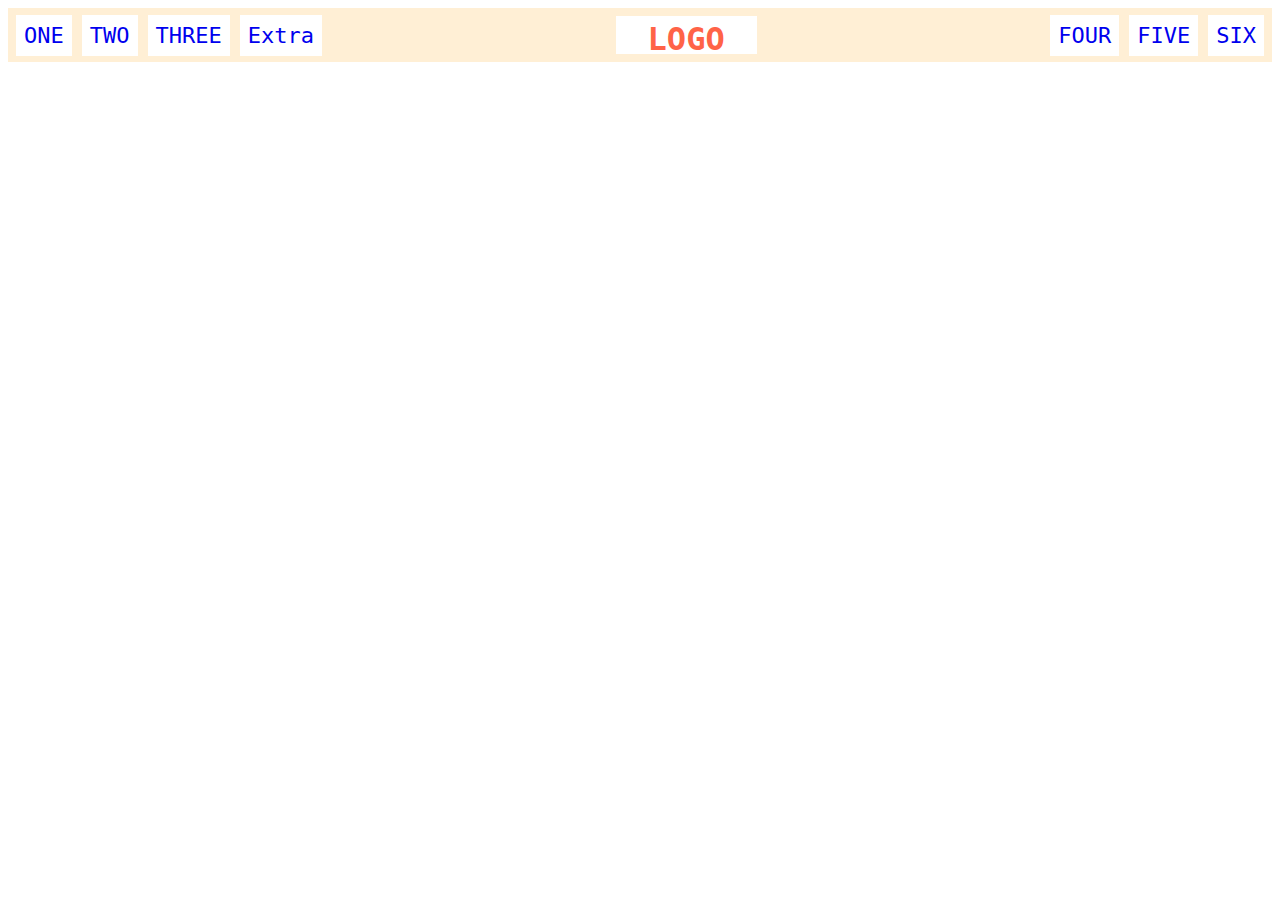
<file: foundations/flex/02-flex-header/index.html>
<!DOCTYPE html>
<html lang="en">
  <head>
    <meta charset="UTF-8">
    <meta http-equiv="X-UA-Compatible" content="IE=edge">
    <meta name="viewport" content="width=device-width, initial-scale=1.0">
    <title>Flex Header</title>
    <link rel="stylesheet" href="style.css">
  </head>
  <body>
    <div class="header">
      <div class="left-links">
        <ul>
          <li><a href="#">ONE</a></li>
          <li><a href="#">TWO</a></li>
          <li><a href="#">THREE</a></li>
          <li><a href="#">Extra</a></li>
        </ul>
      </div>
      <div class="logo">LOGO</div>
      <div class="right-links">
        <ul>
          <li><a href="#">FOUR</a></li>
          <li><a href="#">FIVE</a></li>
          <li><a href="#">SIX</a></li>
        </ul>
      </div>
    </div>
  </body>
</html>
</file>
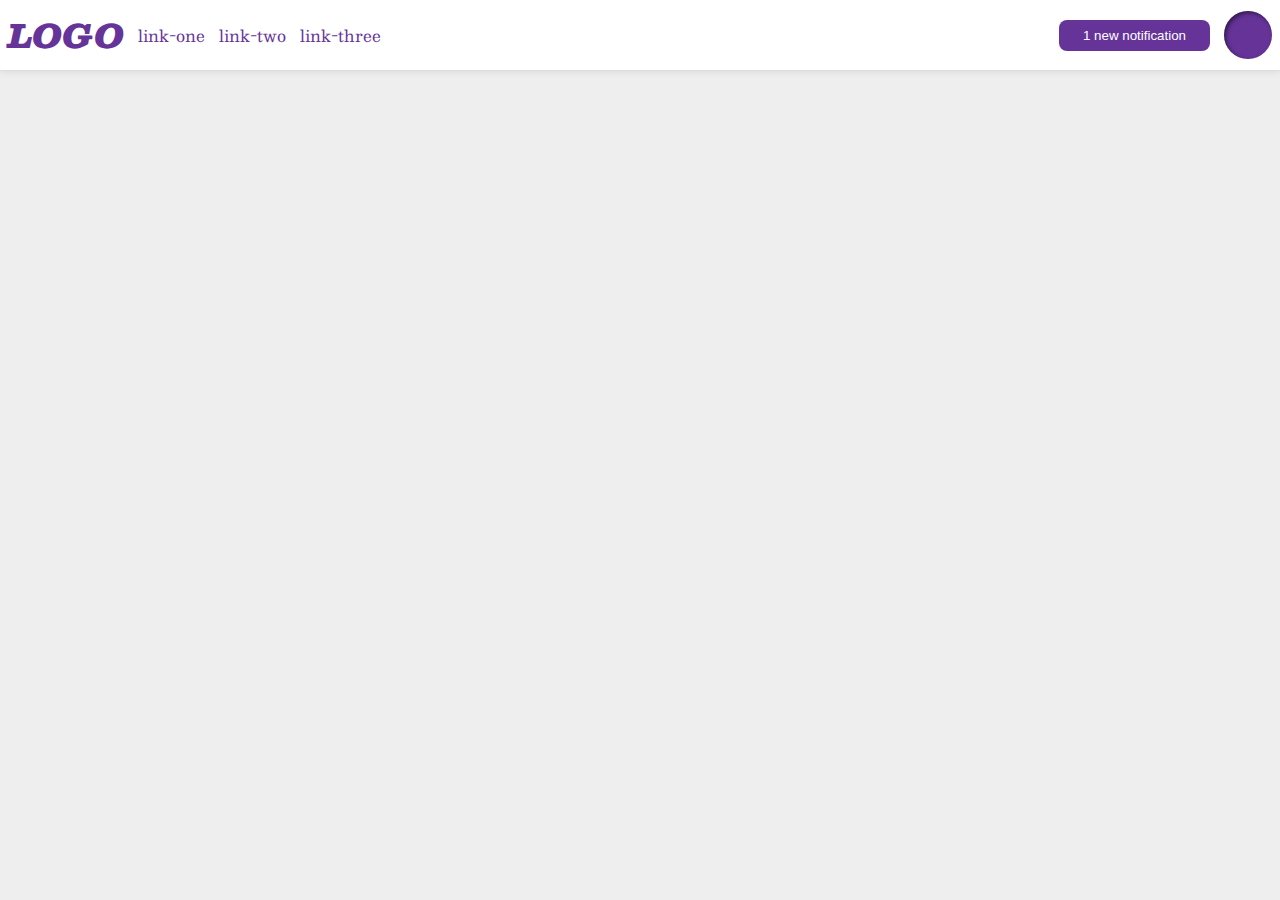
<file: foundations/flex/03-flex-header-2/index.html>
<!DOCTYPE html>
<html lang="en">
  <head>
    <meta charset="UTF-8">
    <meta http-equiv="X-UA-Compatible" content="IE=edge">
    <meta name="viewport" content="width=device-width, initial-scale=1.0">
    <title>Flex Header 2</title>
    <link rel="stylesheet" href="style.css">
  </head>
  <body>
    <div class="header">
      <div class="left">
        <div class="logo">
          LOGO
        </div>
        <ul class="links">
          <li><a href="https://google.com">link-one</a></li>
          <li><a href="https://google.com">link-two</a></li>
          <li><a href="https://google.com">link-three</a></li>
        </ul>
      </div>
      <div class="right">
        <button class="notifications">
          1 new notification
        </button>
        <div class="profile-image"></div>        
      </div>
    </div>
  </body>
</html>
</file>
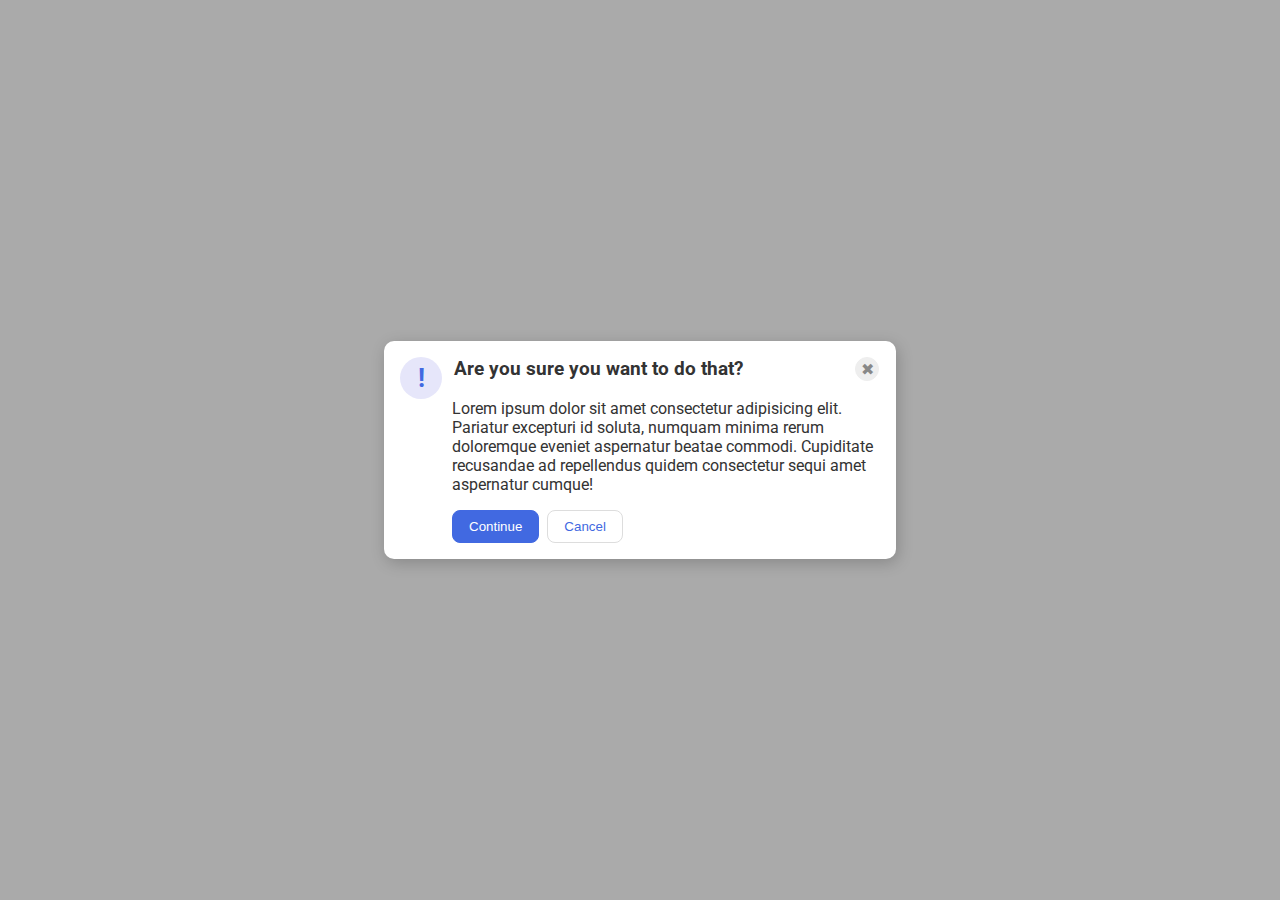
<file: foundations/flex/05-flex-modal/index.html>
<!DOCTYPE html>
<html lang="en">
  <head>
    <meta charset="UTF-8">
    <meta http-equiv="X-UA-Compatible" content="IE=edge">
    <meta name="viewport" content="width=device-width, initial-scale=1.0">
    <link rel="stylesheet" href="style.css">
    <title>Modal</title>
  </head>
  <body>
    <div class="modal">

      <div class="container">
        <div class="top">
          <div class="icon">!</div>
          <div class="header">Are you sure you want to do that?</div>
          <button class="close-button">✖</button>
        </div>
        <div class="bottom">
          <div class="text">Lorem ipsum dolor sit amet consectetur adipisicing elit. Pariatur excepturi id soluta, numquam minima rerum doloremque eveniet aspernatur beatae commodi. Cupiditate recusandae ad repellendus quidem consectetur sequi amet aspernatur cumque!</div>
          <button class="continue">Continue</button>
          <button class="cancel">Cancel</button>
        </div>
      </div>  
    </div>
  </body>
</html>
</file>
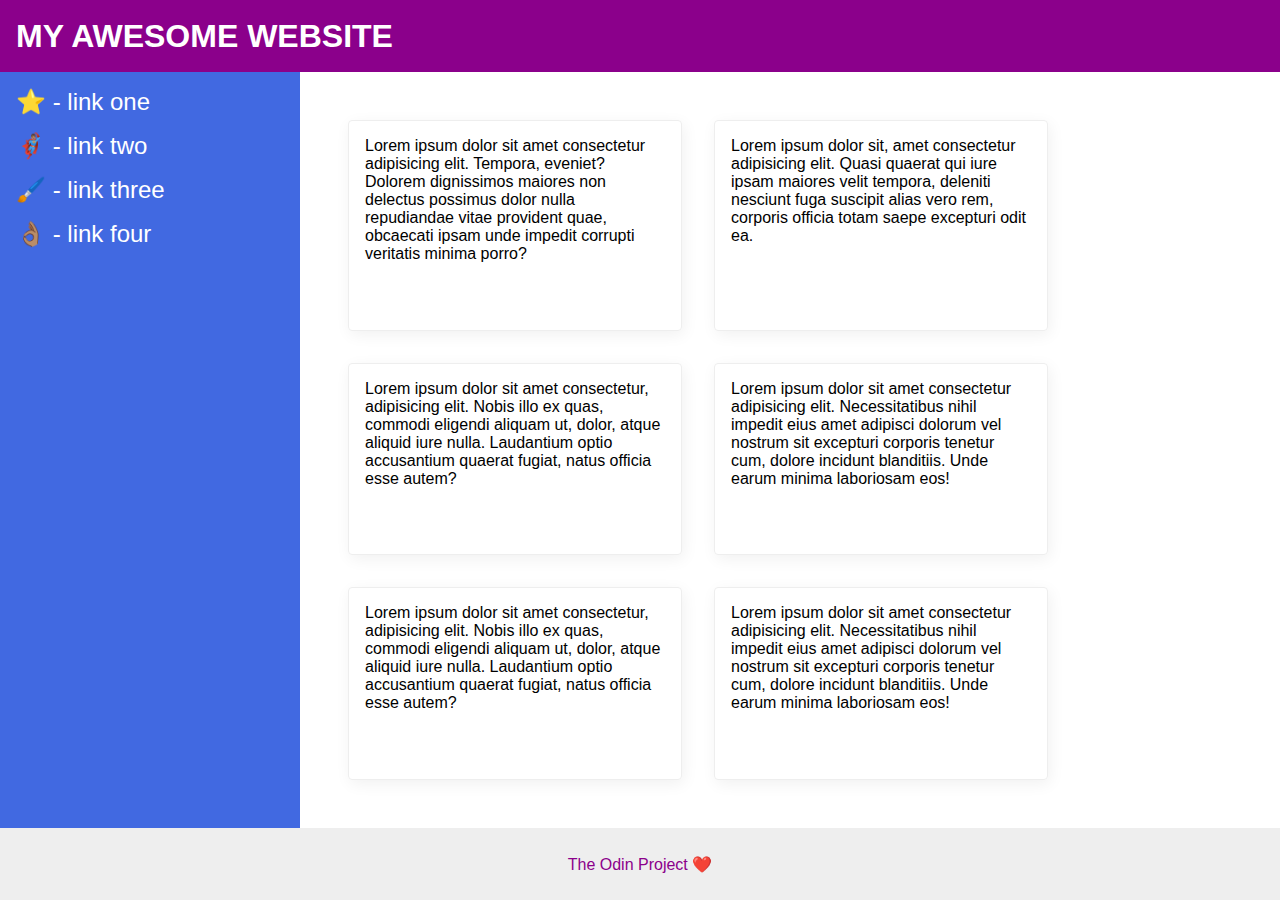
<file: foundations/flex/07-flex-layout-2/index.html>
<!DOCTYPE html>
<html lang="en">
  <head>
    <meta charset="UTF-8">
    <meta http-equiv="X-UA-Compatible" content="IE=edge">
    <meta name="viewport" content="width=device-width, initial-scale=1.0">
    <title>The Holy Grail</title>
    <link rel="stylesheet" href="style.css">
  </head>
  <body>
    <div class="header">
      MY AWESOME WEBSITE
    </div>
    <div class="body">
      <div class="sidebar">
        <ul>
          <li><a href="#">⭐ - link one</a></li>
          <li><a href="#">🦸🏽‍♂️ - link two</a></li>
          <li><a href="#">🖌️ - link three</a></li>
          <li><a href="#">👌🏽 - link four</a></li>
        </ul>
      </div>
      <div class="card-container">
        <div class="card">Lorem ipsum dolor sit amet consectetur adipisicing elit. Tempora, eveniet? Dolorem dignissimos maiores non delectus possimus dolor nulla repudiandae vitae provident quae, obcaecati ipsam unde impedit corrupti veritatis minima porro?</div>
        <div class="card">Lorem ipsum dolor sit, amet consectetur adipisicing elit. Quasi quaerat qui iure ipsam maiores velit tempora, deleniti nesciunt fuga suscipit alias vero rem, corporis officia totam saepe excepturi odit ea.</div>
        <div class="card">Lorem ipsum dolor sit amet consectetur, adipisicing elit. Nobis illo ex quas, commodi eligendi aliquam ut, dolor, atque aliquid iure nulla. Laudantium optio accusantium quaerat fugiat, natus officia esse autem?</div>
        <div class="card">Lorem ipsum dolor sit amet consectetur adipisicing elit. Necessitatibus nihil impedit eius amet adipisci dolorum vel nostrum sit excepturi corporis tenetur cum, dolore incidunt blanditiis. Unde earum minima laboriosam eos!</div>
        <div class="card">Lorem ipsum dolor sit amet consectetur, adipisicing elit. Nobis illo ex quas, commodi eligendi aliquam ut, dolor, atque aliquid iure nulla. Laudantium optio accusantium quaerat fugiat, natus officia esse autem?</div>
        <div class="card">Lorem ipsum dolor sit amet consectetur adipisicing elit. Necessitatibus nihil impedit eius amet adipisci dolorum vel nostrum sit excepturi corporis tenetur cum, dolore incidunt blanditiis. Unde earum minima laboriosam eos!</div>
      </div>
    </div>
      <div class="footer">
      The Odin Project ❤️
    </div>
  </body>
</html>
</file>
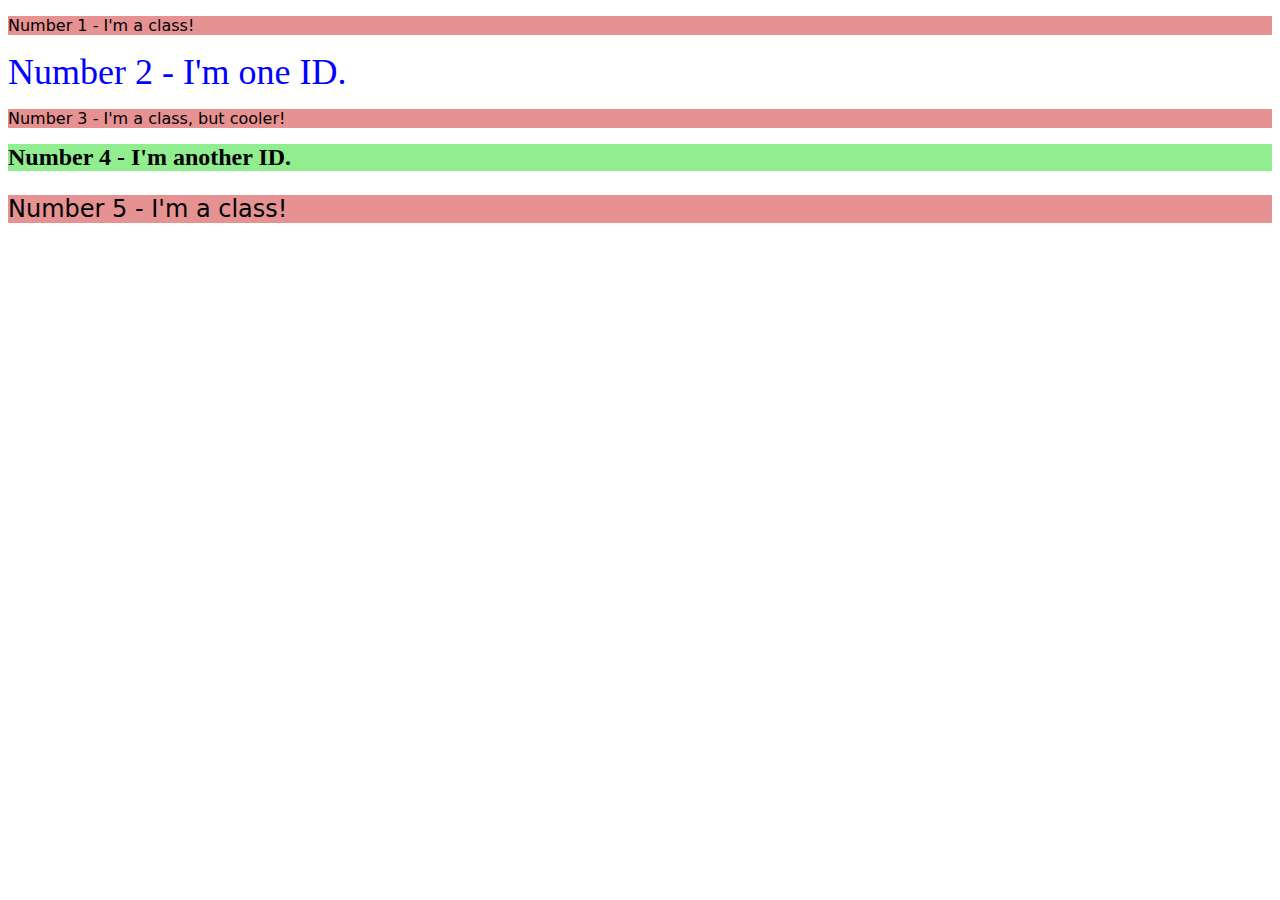
<file: foundations/intro-to-css/02-class-id-selectors/index.html>
<!DOCTYPE html>
<html lang="en">
  <head>
    <meta charset="UTF-8">
    <meta http-equiv="X-UA-Compatible" content="IE=edge">
    <meta name="viewport" content="width=device-width, initial-scale=1.0">
    <title>Class and ID Selectors</title>
    <link rel="stylesheet" href="style.css">
  </head>
  <body>
    <p class="odd">Number 1 - I'm a class!</p>
    <div class="number-2">Number 2 - I'm one ID.</div>
    <p class="number-3 odd">Number 3 - I'm a class, but cooler!</p>
    <div class="number-4" id="font-size">Number 4 - I'm another ID.</div>
    <p class="odd" id="font-size">Number 5 - I'm a class!</p>
  </body>
</html>
</file>
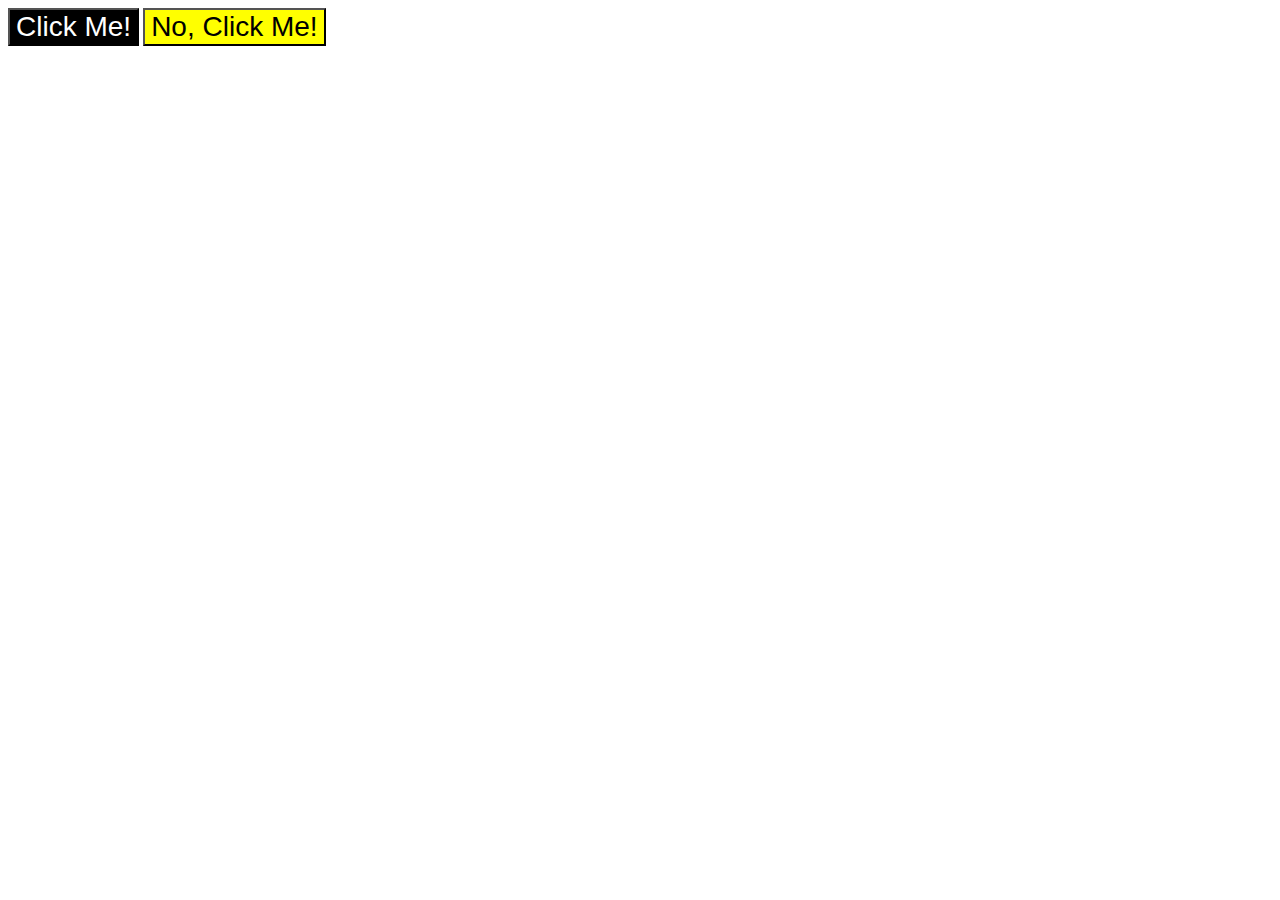
<file: foundations/intro-to-css/03-grouping-selectors/index.html>
<!DOCTYPE html>
<html lang="en">
  <head>
    <meta charset="UTF-8">
    <meta http-equiv="X-UA-Compatible" content="IE=edge">
    <meta name="viewport" content="width=device-width, initial-scale=1.0">
    <title>Grouping Selectors</title>
    <link rel="stylesheet" href="style.css">
  </head>
  <body>
    <button class="first-button">Click Me!</button>
    <button class="second-button">No, Click Me!</button>
  </body>
</html>
</file>
<file: foundations/flex/02-flex-header/style.css>
.header  {
  font-family: monospace;
  background: papayawhip;
  padding: 8px;
  display: flex;
  justify-content: space-between;
  align-items: center;
  
}

.logo {
  font-size: 32px;
  font-weight: 900;
  color: tomato;
  background: white;
  padding: 4px 32px;
  justify-content: center;
  align-items: center;
  height: 30px;
}

ul {
  /* this removes the dots on the list items*/
  list-style-type: none;
  display: flex;
  margin: 0;
  padding: 0;
  gap: 10px;
  
}

a {
  font-size: 22px;
  background: white;
  padding: 8px;
  /* this removes the line under the links */
  text-decoration: none;
}
</file>
<file: foundations/flex/03-flex-header-2/style.css>
/* this is some magical font-importing.  
you'll learn about it later. */
@import url('https://fonts.googleapis.com/css2?family=Besley:ital,wght@0,400;1,900&display=swap');

body {
  margin: 0;
  background: #eee;
  font-family: Besley, serif;
}

.header {
  background: white;
  border-bottom: 1px solid #ddd;
  box-shadow: 0 0 8px rgba(0,0,0,.1);
  display: flex;
  justify-content: space-between;
  padding: 8px;
}

.profile-image {
  background: rebeccapurple;
  box-shadow: inset 2px 2px 4px rgba(0,0,0,.5);
  border-radius: 50%;
  width: 48px;
  height:  48px;
  flex-shrink: 0;
}

.logo {
  color: rebeccapurple;
  font-size: 32px;
  font-weight: 900;
  font-style: italic;
}

button {
  border: none;
  border-radius: 8px;
  background: rebeccapurple;
  color: white;
  padding: 8px 24px;
}

a {
  /* this removes the line under our links */
  text-decoration: none;
  color: rebeccapurple;
}

ul {
  list-style-type: none;
  display: flex;
  margin: 0;
  padding: 0;
  gap: 14px;
}

.left, .right {
  display: flex;
  gap: 14px;
  align-items: center;
}
</file>
<file: foundations/flex/05-flex-modal/style.css>
@import url('https://fonts.googleapis.com/css2?family=Roboto:wght@400;700&display=swap');

html, body {
  height: 100%;
}

body {
  font-family: Roboto, sans-serif;
  margin: 0;
  background: #aaa;
  color: #333;
  /* I'll give you this one for free lol */
  display: flex;
  align-items: center;
  justify-content: center;
}

.modal {
  background: white;
  width: 480px;
  border-radius: 10px;
  box-shadow: 2px 4px 16px rgba(0,0,0,.2);
  padding: 16px;
  
}

.icon {
  color: royalblue;
  font-size: 26px;
  font-weight: 700;
  background: lavender;
  width: 42px;
  height: 42px;
  border-radius: 50%;
  display: flex;
  align-items: center;
  justify-content: center;
  flex-shrink: 0;
}

.close-button {
  background: #eee;
  border-radius: 50%;
  color: #888;
  font-weight: 400;
  font-size: 16px;
  height: 24px;
  width: 24px;
  display: flex;
  align-items: center;
  justify-content: center;
  border: 1px solid #eee;
  padding: 0;
  margin-left: 100px;
  flex-shrink: 0;
  
}

button {
  cursor: pointer;
  padding: 8px 16px;
  border-radius: 8px;
}

button.continue {
  background: royalblue;
  border: 1px solid royalblue;
  color: white;
}

button.cancel {
  background: white;
  border: 1px solid #ddd;
  color: royalblue;
  justify-content: end;
}

.header {
  display: flex;
  justify-content: center;
  font-weight: bold;
  font-size: larger;
  
}

.top {
  display: flex;
  justify-content: start;
  
  flex: auto;
  gap: 12px;
}

.bottom {
  display: flex; 
  flex-wrap: wrap;
  margin-left: 52px;
  gap: 16px 8px;
}
</file>
<file: foundations/flex/07-flex-layout-2/style.css>
body {
  font-family: -apple-system, BlinkMacSystemFont, 'Segoe UI', Roboto, Oxygen, Ubuntu, Cantarell, 'Open Sans', 'Helvetica Neue', sans-serif;
  margin: 0;
  min-height: 100vh;
  display: flex;
  flex-direction: column;
}

.header {
  height: 72px;
  background: darkmagenta;
  color: white;
  text-align: left;
  display: flex;
  align-items: center;
  padding: 0 16px;
  font-weight: 900;
  font-size: 32px;
}

.body {
  display: flex;
  flex: auto;
}

.footer {
  height: 72px;
  background: #eee;
  color: darkmagenta;
  display: flex;
  align-items: center;
  justify-content: center;
  flex: auto;
  max-height: 72px;
}

.sidebar {
  width: 300px;
  background: royalblue;
  box-sizing: border-box;
  display: flex;
  flex-direction: column;
  justify-content: stretch;
  width: 300px;
  flex-shrink: 0;
  padding: 16px;
}

.card {
  border: 1px solid #eee;
  box-shadow: 2px 4px 16px rgba(0,0,0,.06);
  border-radius: 4px;
  padding: 16px;
  gap: 16px;
  width: 300px;
}

.card-container {
  display: flex;
  flex-wrap: wrap;
  gap: 32px;
  padding: 48px;

}

a {
  text-decoration: none;
  color: white;
  font-size: 24px;
}

ul {
  list-style-type: none;
  margin: 0;
  padding: 0;
}

li {
  margin-bottom: 16px;
}
</file>
<file: foundations/intro-to-css/02-class-id-selectors/style.css>
.odd {
    background-color: rgb(230, 146, 146);
    font-family: Verdana, DejaVu Sans, sans-serif;

}

.number-2 {
    color: rgb(0, 0, 255);
    font-size: 36px;

}

#font-size {
    font-size: 24px;

}

.number-4 {
    background-color: lightgreen;
    font-weight: bold;
}
</file>
<file: foundations/intro-to-css/03-grouping-selectors/style.css>
.first-button {
    background-color:black;
    color: white;

}

.second-button {
    background-color: yellow;
}

.first-button, 
.second-button {
    font-size: 28px;
    font-family:'Helvetica', 'Times New Roman', 'sans-serif';

}
</file>
